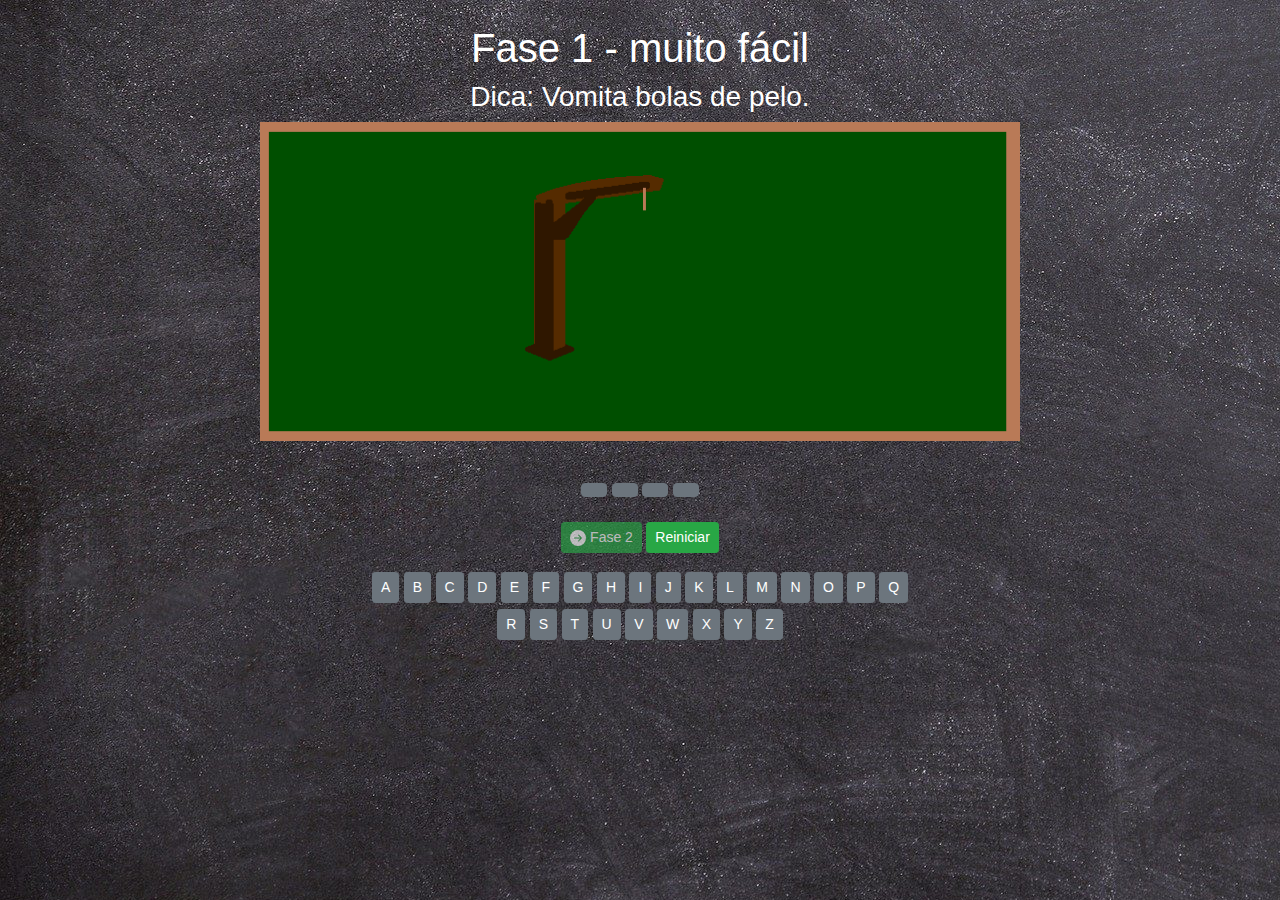
<file: index.html>
<!DOCTYPE html>
<html>
<head>
	<title>Jogo da Forca</title>
	<meta charset="utf-8">
  <meta name="author" content="Rafael Moraes">
  <meta name="keywords" content="jogo da forca, jogo online, jogos, passatempo, educação">
  <meta name="viewport" content="width=device-width, initial-scale=1.0">
	<link rel="stylesheet" href="https://stackpath.bootstrapcdn.com/bootstrap/4.5.2/css/bootstrap.min.css" integrity="sha384-JcKb8q3iqJ61gNV9KGb8thSsNjpSL0n8PARn9HuZOnIxN0hoP+VmmDGMN5t9UJ0Z" crossorigin="anonymous">
	<link rel="stylesheet" type="text/css" href="estilo.css">

</head>
<body>
	<div class="container mt-2">
      <div class="row row0  align-items-center justify-content-center">
        <div class="col-lg-8 col-sm-12 col0 ">
        <h1>Fase 1 - muito fácil</h1>
        <h3>Dica: Vomita bolas de pelo.</h3>
       </div>
     </div>
    <div class="row row1 justify-content-center">
      <div class="col-lg-8 mr-3 ml-3 col1" id="parabens">
        
      </div>
    </div>
    <div class="row row3 justify-content-center align-items-center">
      <div class="col-lg-8 col-sm-12  ">
        <button id="g_" class="btn btn-secondary btn-md"></button>
        <button id="a_" class="btn btn-secondary btn-md"></button>
        <button id="t_" class="btn btn-secondary btn-md"></button>
        <button id="o_" class="btn btn-secondary btn-md"></button>
      </div>
    </div>

    <div class="row row3a justify-content-center align-items-center">
      <div class="col-lg-8  ">
         <button id="ir" class="btn btn-success btn-sm"><a href="fase_2.html" id="avancar"><i class="bi bi-arrow-right-circle-fill"><svg xmlns="http://www.w3.org/2000/svg" width="16" height="16" fill="currentColor" class="bi bi-arrow-right-circle-fill" viewBox="0 0 16 16">
  <path d="M8 0a8 8 0 1 1 0 16A8 8 0 0 1 8 0zM4.5 7.5a.5.5 0 0 0 0 1h5.793l-2.147 2.146a.5.5 0 0 0 .708.708l3-3a.5.5 0 0 0 0-.708l-3-3a.5.5 0 1 0-.708.708L10.293 7.5H4.5z"/>
</svg></i> Fase 2</a></button>
<button id="reiniciar" class="btn btn-success btn-sm"><a href="index.html">Reiniciar</a></button>
      </div>
  </div>

    <div class="row justify-content-center mb-3">
      <div class="col-lg-6 col-sm-12 col2-1">
        <button onclick="apertarLetra_a()" class="btn btn-secondary btn-sm" id="a">A</button>
        <button onclick="youLose_b()" class="btn btn-secondary btn-sm" id="b" value="0">B</button>
        <button onclick="youLose_c()" class="btn btn-secondary btn-sm" id="c" value="0">C</button>
        <button onclick="youLose_d()" class="btn btn-secondary btn-sm" id="d" value="0">D</button>
        <button onclick="youLose_e()" class="btn btn-secondary btn-sm" id="e" value="0">E</button>
        <button onclick="youLose_f()" class="btn btn-secondary btn-sm" id="f" value="0">F</button>
        <button onclick="apertarLetra_g()" class="btn btn-secondary btn-sm" id="g">G</button>
        <button onclick="youLose_h()" class="btn btn-secondary btn-sm" id="h" value="0">H</button>
        <button onclick="youLose_i()" class="btn btn-secondary btn-sm" id="i" value="0">I</button>
        <button onclick="youLose_j()" class="btn btn-secondary btn-sm" id="j" value="0">J</button>
        <button onclick="youLose_k()" class="btn btn-secondary btn-sm" id="k" value="0">K</button>
        <button onclick="youLose_l()" class="btn btn-secondary btn-sm" id="l" value="0">L</button>
        <button onclick="youLose_m()" class="btn btn-secondary btn-sm" id="m" value="0">M</button>
        <button onclick="youLose_n()" class="btn btn-secondary btn-sm" id="n" value="0">N</button>
        <button onclick="apertarLetra_o()" class="btn btn-secondary btn-sm" id="o">O</button>
        <button onclick="youLose_p()" class="btn btn-secondary btn-sm" id="p" value="0">P</button>
        <button onclick="youLose_q()" class="btn btn-secondary btn-sm" id="q" value="0">Q</button>
        <button onclick="youLose_r()" class="btn btn-secondary btn-sm" id="r" value="0">R</button>
        <button onclick="youLose_s()" class="btn btn-secondary btn-sm" id="s" value="0">S</button>
        <button onclick="apertarLetra_t()" class="btn btn-secondary btn-sm" id="t">T</button>
        <button onclick="youLose_u()" class="btn btn-secondary btn-sm" id="u" value="0">U</button>
        <button onclick="youLose_v()" class="btn btn-secondary btn-sm" id="v" value="0">V</button>
        <button onclick="youLose_w()" class="btn btn-secondary btn-sm" id="w" value="0">W</button>
        <button onclick="youLose_x()" class="btn btn-secondary btn-sm" id="x" value="0">X</button>
        <button onclick="youLose_y()" class="btn btn-secondary btn-sm" id="y" value="0">Y</button>
        <button onclick="youLose_z()" class="btn btn-secondary btn-sm" id="z" value="0">Z</button>
      </div>
    </div>
</div>
</div>
<audio src="audios/grito1.mp3" id="grito1"></audio>
<audio src="audios/grito2.mp3" id="grito2"></audio>
<audio src="audios/audio_success.mp3" id="audio_success"></audio>
<audio src="audios/audio_success_2.mp3" id="audio_success_2"></audio>

<script src="script.js"></script>
</body>
</html>
</file>
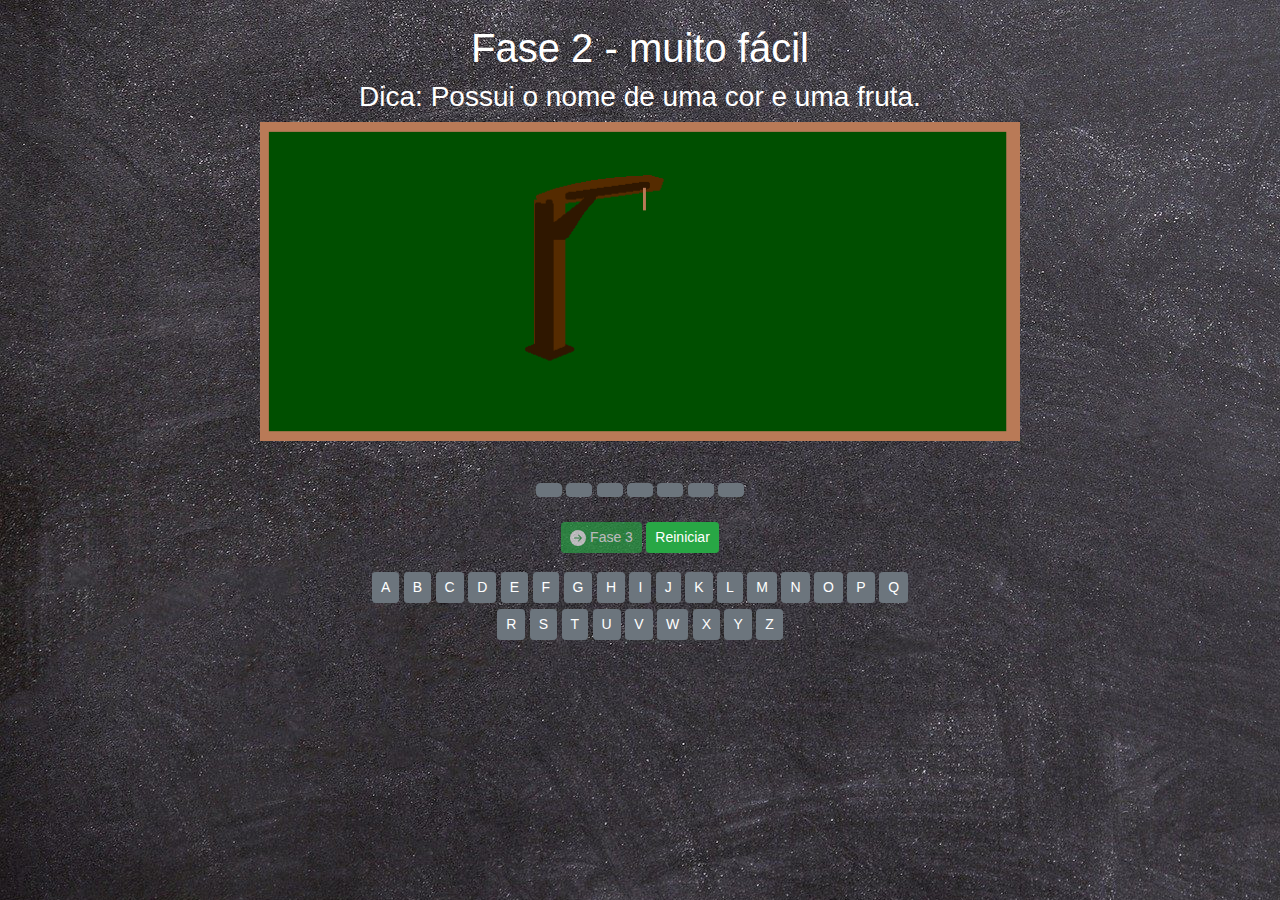
<file: fase_2.html>
<!DOCTYPE html>
<html>
<head>
	<title>Jogo da Forca</title>
	<meta charset="utf-8">
  <meta name="viewport" content="width=device-width, initial-scale=1.0">
	<link rel="stylesheet" href="https://stackpath.bootstrapcdn.com/bootstrap/4.5.2/css/bootstrap.min.css" integrity="sha384-JcKb8q3iqJ61gNV9KGb8thSsNjpSL0n8PARn9HuZOnIxN0hoP+VmmDGMN5t9UJ0Z" crossorigin="anonymous">
	<link rel="stylesheet" type="text/css" href="estilo.css">

</head>
<body>
	<div class="container mt-2">
      <div class="row row0  align-items-center justify-content-center">
        <div class="col-lg-8 col-sm-12 col0">
        <h1>Fase 2 - muito fácil</h1>
        <h3>Dica: Possui o nome de uma cor e uma fruta.</h3>
       </div>
     </div>
    <div class="row row1 justify-content-center">
      <div class="col-lg-8 mr-3 ml-3 col1" id="parabens">
        
      </div>
    </div>
    <div class="row row3 justify-content-center align-items-center">
      <div class="col-lg-8 col-sm-12  ">
        <button id="l_" class="btn btn-secondary btn-md"></button>
        <button id="a_" class="btn btn-secondary btn-md"></button>
        <button id="r_" class="btn btn-secondary btn-md"></button>
        <button id="a2_" class="btn btn-secondary btn-md"></button>
        <button id="n_" class="btn btn-secondary btn-md"></button>
        <button id="j_" class="btn btn-secondary btn-md"></button>
        <button id="a3_" class="btn btn-secondary btn-md"></button>
        
      </div>
    </div>

    <div class="row row3a justify-content-center align-items-center">
      <div class="col-lg-8 col-sm-12  ">
         <button id="ir" class="btn btn-success btn-sm"><a href="fase_3.html" id="avancar"><i class="bi bi-arrow-right-circle-fill"><svg xmlns="http://www.w3.org/2000/svg" width="16" height="16" fill="currentColor" class="bi bi-arrow-right-circle-fill" viewBox="0 0 16 16">
  <path d="M8 0a8 8 0 1 1 0 16A8 8 0 0 1 8 0zM4.5 7.5a.5.5 0 0 0 0 1h5.793l-2.147 2.146a.5.5 0 0 0 .708.708l3-3a.5.5 0 0 0 0-.708l-3-3a.5.5 0 1 0-.708.708L10.293 7.5H4.5z"/>
</svg></i> Fase 3</a></button>
<button id="reiniciar" class="btn btn-success btn-sm"><a href="fase_2.html">Reiniciar</a></button>
      </div>
  </div>

    <div class="row justify-content-center mb-3">
      <div class="col-lg-6 col-sm-12 col2-1">
        <button onclick="apertarLetra_a()" class="btn btn-secondary btn-sm" id="a">A</button>
        <button onclick="youLose_b()" class="btn btn-secondary btn-sm" id="b" value="0">B</button>
        <button onclick="youLose_c()" class="btn btn-secondary btn-sm" id="c" value="0">C</button>
        <button onclick="youLose_d()" class="btn btn-secondary btn-sm" id="d" value="0">D</button>
        <button onclick="youLose_e()" class="btn btn-secondary btn-sm" id="e" value="0">E</button>
        <button onclick="youLose_f()" class="btn btn-secondary btn-sm" id="f" value="0">F</button>
        <button onclick="youLose_g()" class="btn btn-secondary btn-sm" id="g" value="0">G</button>
        <button onclick="youLose_h()" class="btn btn-secondary btn-sm" id="h" value="0">H</button>
        <button onclick="youLose_i()" class="btn btn-secondary btn-sm" id="i" value="0">I</button>
        <button onclick="apertarLetra_j()" class="btn btn-secondary btn-sm" id="j" value="0">J</button>
        <button onclick="youLose_k()" class="btn btn-secondary btn-sm" id="k" value="0">K</button>
        <button onclick="apertarLetra_l()" class="btn btn-secondary btn-sm" id="l" value="0">L</button>
        <button onclick="youLose_m()" class="btn btn-secondary btn-sm" id="m" value="0">M</button>
        <button onclick="apertarLetra_n()" class="btn btn-secondary btn-sm" id="n" value="0">N</button>
        <button onclick="youLose_o()" class="btn btn-secondary btn-sm" id="o" value="0">O</button>
        <button onclick="youLose_p()" class="btn btn-secondary btn-sm" id="p" value="0">P</button>
        <button onclick="youLose_q()" class="btn btn-secondary btn-sm" id="q" value="0">Q</button>
        <button onclick="apertarLetra_r()" class="btn btn-secondary btn-sm" id="r" value="0">R</button>
        <button onclick="youLose_s()" class="btn btn-secondary btn-sm" id="s" value="0">S</button>
        <button onclick="youLose_t()" class="btn btn-secondary btn-sm" id="t" value="0">T</button>
        <button onclick="youLose_u()" class="btn btn-secondary btn-sm" id="u" value="0">U</button>
        <button onclick="youLose_v()" class="btn btn-secondary btn-sm" id="v" value="0">V</button>
        <button onclick="youLose_w()" class="btn btn-secondary btn-sm" id="w" value="0">W</button>
        <button onclick="youLose_x()" class="btn btn-secondary btn-sm" id="x" value="0">X</button>
        <button onclick="youLose_y()" class="btn btn-secondary btn-sm" id="y" value="0">Y</button>
        <button onclick="youLose_z()" class="btn btn-secondary btn-sm" id="z" value="0">Z</button>
      </div>
    </div>
</div>
</div>

<audio src="audios/grito1.mp3" id="grito1"></audio>
<audio src="audios/grito2.mp3" id="grito2"></audio>
<audio src="audios/audio_success.mp3" id="audio_success"></audio>
<audio src="audios/audio_success_2.mp3" id="audio_success_2"></audio>

<script src="https://cdn.jsdelivr.net/npm/bootstrap@5.0.0-beta1/dist/js/bootstrap.bundle.min.js" integrity="sha384-ygbV9kiqUc6oa4msXn9868pTtWMgiQaeYH7/t7LECLbyPA2x65Kgf80OJFdroafW" crossorigin="anonymous"></script>

<script src="https://cdn.jsdelivr.net/npm/@popperjs/core@2.5.4/dist/umd/popper.min.js" integrity="sha384-q2kxQ16AaE6UbzuKqyBE9/u/KzioAlnx2maXQHiDX9d4/zp8Ok3f+M7DPm+Ib6IU" crossorigin="anonymous"></script>
<script src="https://cdn.jsdelivr.net/npm/bootstrap@5.0.0-beta1/dist/js/bootstrap.min.js" integrity="sha384-pQQkAEnwaBkjpqZ8RU1fF1AKtTcHJwFl3pblpTlHXybJjHpMYo79HY3hIi4NKxyj" crossorigin="anonymous"></script>
<script src="script2.js"></script>
</body>
</html>
</file>
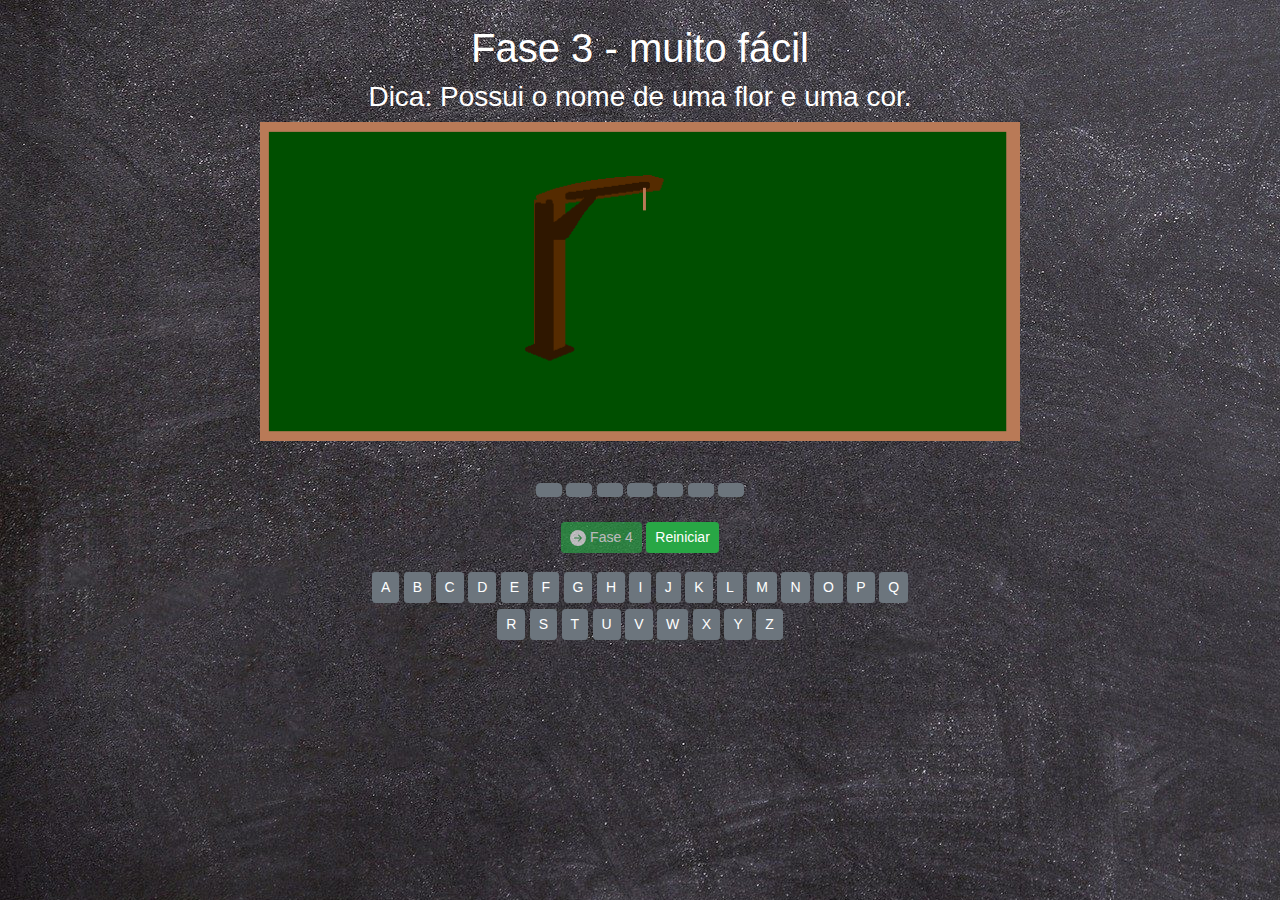
<file: fase_3.html>
<!DOCTYPE html>
<html>
<head>
	<title>Jogo da Forca</title>
	<meta charset="utf-8">
  <meta name="viewport" content="width=device-width, initial-scale=1.0">
	<link rel="stylesheet" href="https://stackpath.bootstrapcdn.com/bootstrap/4.5.2/css/bootstrap.min.css" integrity="sha384-JcKb8q3iqJ61gNV9KGb8thSsNjpSL0n8PARn9HuZOnIxN0hoP+VmmDGMN5t9UJ0Z" crossorigin="anonymous">
	<link rel="stylesheet" type="text/css" href="estilo.css">

</head>
<body>
	<div class="container mt-2">
      <div class="row row0  align-items-center justify-content-center">
        <div class="col-lg-8 col-sm-12 col0 ">
        <h1>Fase 3 - muito fácil</h1>
        <h3>Dica: Possui o nome de uma flor e uma cor.</h3>
       </div>
     </div>
    <div class="row row1 justify-content-center">
      <div class="col-lg-8 mr-3 ml-3 col1" id="parabens">
        
      </div>
    </div>
    <div class="row row3 justify-content-center align-items-center">
      <div class="col-lg-8  ">
        <button id="v_" class="btn btn-secondary btn-md"></button>
        <button id="i_" class="btn btn-secondary btn-md"></button>
        <button id="o_" class="btn btn-secondary btn-md"></button>
        <button id="l_" class="btn btn-secondary btn-md"></button>
        <button id="e_" class="btn btn-secondary btn-md"></button>
        <button id="t_" class="btn btn-secondary btn-md"></button>
        <button id="a_" class="btn btn-secondary btn-md"></button>
        
      </div>
    </div>

    <div class="row row3a justify-content-center align-items-center">
      <div class="col-8  ">
         <button id="ir" class="btn btn-success btn-sm"><a href="fase_4.html" id="avancar"><i class="bi bi-arrow-right-circle-fill"><svg xmlns="http://www.w3.org/2000/svg" width="16" height="16" fill="currentColor" class="bi bi-arrow-right-circle-fill" viewBox="0 0 16 16">
  <path d="M8 0a8 8 0 1 1 0 16A8 8 0 0 1 8 0zM4.5 7.5a.5.5 0 0 0 0 1h5.793l-2.147 2.146a.5.5 0 0 0 .708.708l3-3a.5.5 0 0 0 0-.708l-3-3a.5.5 0 1 0-.708.708L10.293 7.5H4.5z"/>
</svg></i> Fase 4</a></button>
<button id="reiniciar" class="btn btn-success btn-sm"><a href="fase_3.html">Reiniciar</a></button>
      </div>
  </div>

    <div class="row justify-content-center mb-3">
      <div class="col-lg-6 col-sm-12 col2-1">
        <button onclick="apertarLetra_a()" class="btn btn-secondary btn-sm" id="a">A</button>
        <button onclick="youLose_b()" class="btn btn-secondary btn-sm" id="b" value="0">B</button>
        <button onclick="youLose_c()" class="btn btn-secondary btn-sm" id="c" value="0">C</button>
        <button onclick="youLose_d()" class="btn btn-secondary btn-sm" id="d" value="0">D</button>
        <button onclick="apertarLetra_e()" class="btn btn-secondary btn-sm" id="e">E</button>
        <button onclick="youLose_f()" class="btn btn-secondary btn-sm" id="f" value="0">F</button>
        <button onclick="youLose_g()" class="btn btn-secondary btn-sm" id="g" value="0">G</button>
        <button onclick="youLose_h()" class="btn btn-secondary btn-sm" id="h" value="0">H</button>
        <button onclick="apertarLetra_i()" class="btn btn-secondary btn-sm" id="i">I</button>
        <button onclick="youLose_j()" class="btn btn-secondary btn-sm" id="j" value="0">J</button>
        <button onclick="youLose_k()" class="btn btn-secondary btn-sm" id="k" value="0">K</button>
        <button onclick="apertarLetra_l()" class="btn btn-secondary btn-sm" id="l">L</button>
        <button onclick="youLose_m()" class="btn btn-secondary btn-sm" id="m" value="0">M</button>
        <button onclick="youLose_n()" class="btn btn-secondary btn-sm" id="n" value="0">N</button>
        <button onclick="apertarLetra_o()" class="btn btn-secondary btn-sm" id="o">O</button>
        <button onclick="youLose_p()" class="btn btn-secondary btn-sm" id="p" value="0">P</button>
        <button onclick="youLose_q()" class="btn btn-secondary btn-sm" id="q" value="0">Q</button>
        <button onclick="youLose_r()" class="btn btn-secondary btn-sm" id="r" value="0">R</button>
        <button onclick="youLose_s()" class="btn btn-secondary btn-sm" id="s" value="0">S</button>
        <button onclick="apertarLetra_t()" class="btn btn-secondary btn-sm" id="t">T</button>
        <button onclick="youLose_u()" class="btn btn-secondary btn-sm" id="u" value="0">U</button>
        <button onclick="apertarLetra_v()" class="btn btn-secondary btn-sm" id="v">V</button>
        <button onclick="youLose_w()" class="btn btn-secondary btn-sm" id="w" value="0">W</button>
        <button onclick="youLose_x()" class="btn btn-secondary btn-sm" id="x" value="0">X</button>
        <button onclick="youLose_y()" class="btn btn-secondary btn-sm" id="y" value="0">Y</button>
        <button onclick="youLose_z()" class="btn btn-secondary btn-sm" id="z" value="0">Z</button>
      </div>
    </div>
</div>
</div>
<audio src="audios/grito1.mp3" id="grito1"></audio>
<audio src="audios/grito2.mp3" id="grito2"></audio>
<audio src="audios/audio_success.mp3" id="audio_success"></audio>
<audio src="audios/audio_success_2.mp3" id="audio_success_2"></audio>
<script src="script3.js"></script>
</body>
</html>
</file>
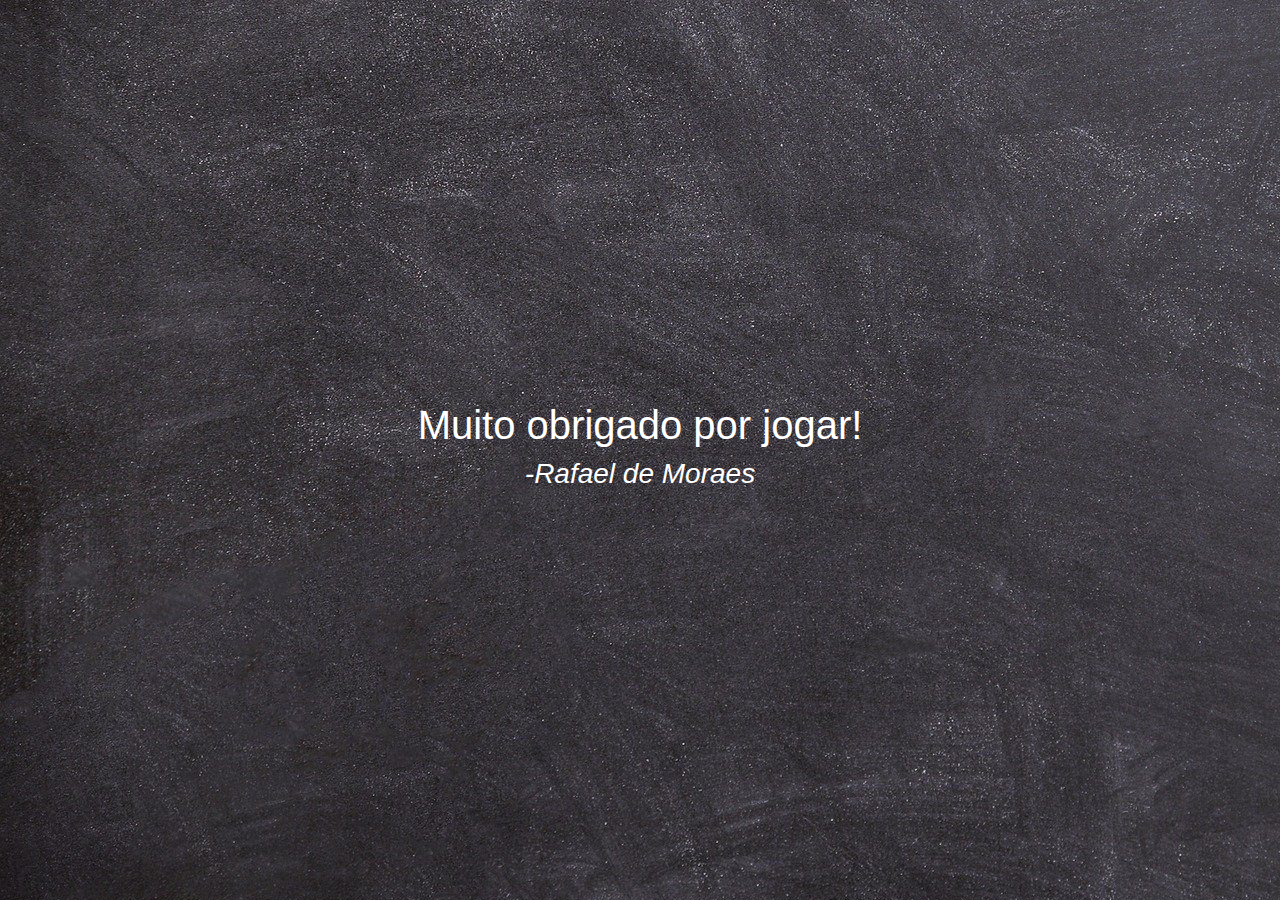
<file: fase_4.html>
<!DOCTYPE html>
<html>
  <head>
    <title>Jogo da Forca</title>
    <meta charset="utf-8" />
    <meta name="author" content="Rafael Moraes" />
    <meta
      name="keywords"
      content="jogo da forca, jogo online, jogos, passatempo, educação"
    />
    <meta name="viewport" content="width=device-width, initial-scale=1.0" />
    <link
      rel="stylesheet"
      href="https://stackpath.bootstrapcdn.com/bootstrap/4.5.2/css/bootstrap.min.css"
      integrity="sha384-JcKb8q3iqJ61gNV9KGb8thSsNjpSL0n8PARn9HuZOnIxN0hoP+VmmDGMN5t9UJ0Z"
      crossorigin="anonymous"
    />
    <link rel="stylesheet" type="text/css" href="estilo.css" />
  </head>
  <body>
    <div class="container">
      <div class="row">
        <div class="col-lg-12 title-fase-4">
          <span>
            <h1>Muito obrigado por jogar!</h1>
            <h3><i> -Rafael de Moraes </i></h3>
          </span>
        </div>
      </div>
    </div>
  </body>
</html>
</file>
<file: estilo.css>
body {
  background-image: url(imagens/bg_lousa.jpg);
  margin: 0;
  padding: 0;
  text-align: center;
}

.row0 {
  padding-top: 1em;
  text-align: center;
  color: white;
}

.row2 {
  height: 8em;
}

.row3 {
  background: rgba(175, 175, 175, 0);
  text-align: center;
  height: 4em;
  margin-top: 1em;
}

.col1 {
  height: 20em;
  background: url(imagens/forca2.png);
  background-repeat: no-repeat;
  background-size: contain;
  background-position: center;
}

.col1a {
  height: 20em;
  background: url(imagens/forca2_cabeca.png);
  background-repeat: no-repeat;
  background-size: contain;
  background-position: center;
}

.col1b {
  height: 20em;
  background: url(imagens/forca2_corpo.png);
  background-repeat: no-repeat;
  background-size: contain;
  background-position: center;
}

.col1c {
  height: 20em;
  background: url(imagens/forca2_braco.png);
  background-repeat: no-repeat;
  background-size: contain;
  background-position: center;
}

.col1d {
  height: 20em;
  background: url(imagens/forca2_braco2.png);
  background-repeat: no-repeat;
  background-size: contain;
  background-position: center;
}

.col1e {
  height: 20em;
  background: url(imagens/forca2_perna.png);
  background-repeat: no-repeat;
  background-size: contain;
  background-position: center;
}

.col1f {
  height: 20em;
  background-image: url(imagens/forca2_game_over.png);
  background-repeat: no-repeat;
  background-size: contain;
  background-position: center;
}

.col1g {
  height: 20em;
  background: url(imagens/forca_vitoria_1.png);
  background-repeat: no-repeat;
  background-size: contain;
  background-position: center;
}

.col2g {
  height: 20em;
  background: url(imagens/forca_vitoria_2.png);
  background-repeat: no-repeat;
  background-size: contain;
  background-position: center;
}

.col3g {
  height: 20em;
  background: url(imagens/forca_vitoria_3.png);
  background-repeat: no-repeat;
  background-size: contain;
  background-position: center;
}

.col2-1 {
  padding-top: 1em;
  text-align: center;
}
.col2-1 .btn {
  margin: 0.2rem 0;
}

#ir a {
  color: white;
  text-decoration: none;
}

#reiniciar a {
  color: white;
  text-decoration: none;
}
.title-fase-4 {
  height: 100vh;
  color: white;
  width: 100%;
  display: flex;
  align-items: center;
  justify-content: center;
}
@media (max-width: 600px) {
  .container {
    width: 100% !important;
  }
  .row3 {
    margin-top: 0;
  }
  h1 {
    font-size: 2rem;
  }
  h3 {
    font-size: 1rem;
  }

  .col1,
  .col1a,
  .col1b,
  .col1c,
  .col1d,
  .col1e,
  .col1f,
  .col1g,
  .col2g,
  .col3g {
    max-height: 200px;
  }
}
</file>
